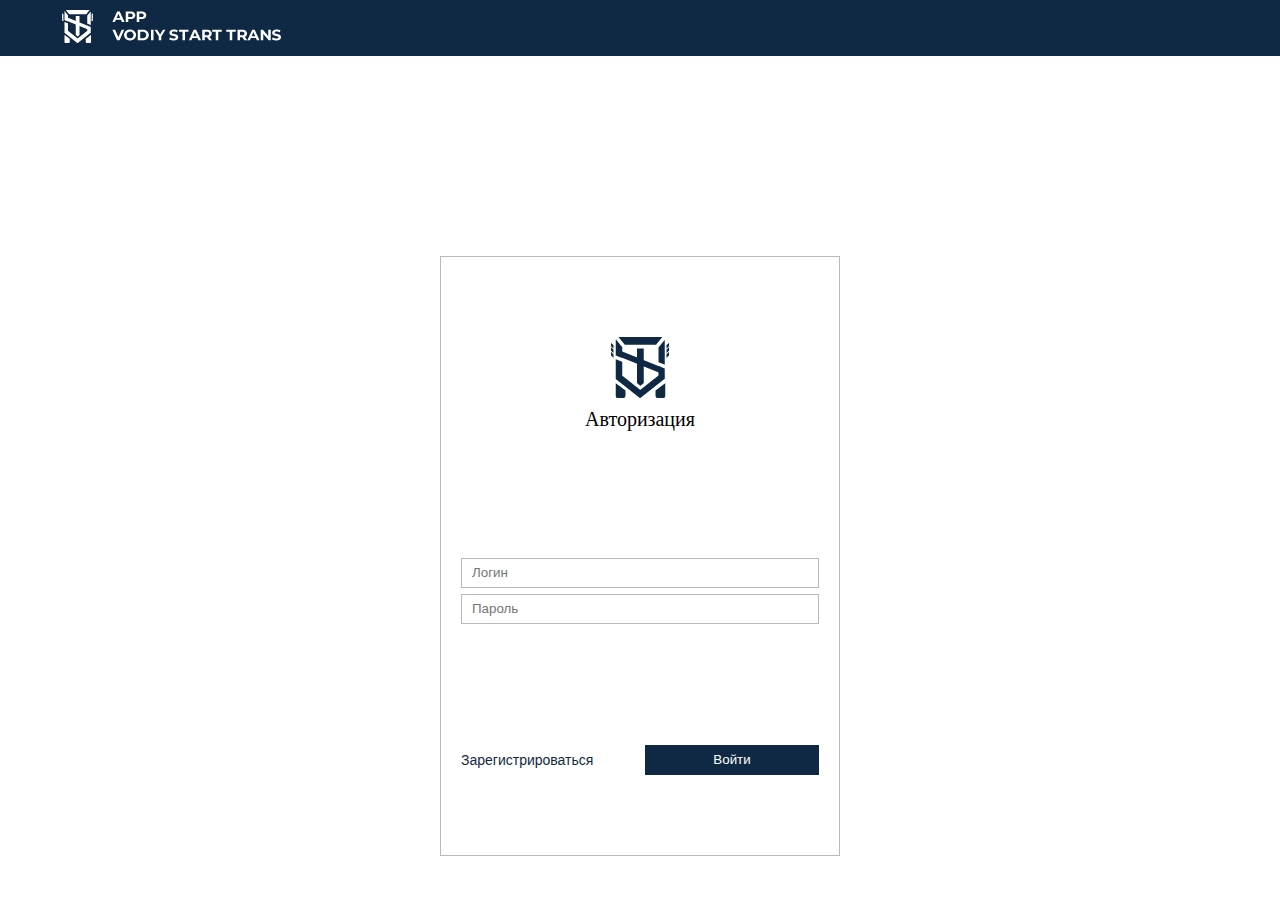
<file: login.html>
<!DOCTYPE html>
<html lang="en">

<head>
    <meta charset="UTF-8">
    <meta http-equiv="X-UA-Compatible" content="IE=edge">
    <meta name="viewport" content="width=device-width, initial-scale=1.0">
    <link href="res/css/style.css" rel="stylesheet">
    <link rel='stylesheet' href='https://cdn-uicons.flaticon.com/uicons-regular-rounded/css/uicons-regular-rounded.css'>
    <link rel="stylesheet" href="res/css/auth.css">
    <title>Добро пожаловать!</title>
</head>

<body>
    <header>
        <div class="container header_config">
            <a href="/"><img src="res/images/logo.png" alt="Logo"></a>
        </div>
    </header>
    <div class="main">
        <section class="auth">
            <div class="auth__header">
                <img src="res/images/logo-auth.png" alt="">
                <div class="auth__header-text">
                    Авторизация
                </div>
            </div>

            <div class="auth__values">
                <input type="text" required placeholder="Логин" class="login">
                <input type="password" required placeholder="Пароль" class="password">
            </div>
            <div class="row">
                <a id="reg">Зарегистрироваться</a>
                <button id="enter" >Войти</button>
            </div>
        </section>
        <section class="auth dnone">
            <div class="auth__header">
                <img src="res/images/logo-auth.png" alt="">
                <div class="auth__header-text">
                    Регистрация
                </div>
            </div>

            <div class="auth__values">
                <input type="text" required placeholder="Логин" class="login">
                <input type="password" required placeholder="Пароль" class="password">
                <input type="password" required placeholder="Подтвердите пароль" class="passwordrepeat">
            </div>
            <div class="row">
                <a id="auth">Авторизация</a>
                <button id="registrate">Зарегистрироваться</button>
            </div>
        </section>
    </div>
    <script src="res/js/auth.js"></script>
</body>

</html>
</file>
<file: res/css/style.css>
*{
    margin: 0;
    padding: 0;
    box-sizing: border-box;

}
body{
    overflow-x: hidden;
}
.container{
    max-width: calc(100vw - 120px);
    width: 100%;
}
header{
    width: 100vw;
    background-color: #0F2944;
    color: white;
    display: flex;
    justify-content: center;
    padding: 10px 0px;
}
.header_config {
    display: flex;
    align-items: center;
    justify-content: space-between;
}
.header__auth{
    color: white;
    text-decoration: none;
    font-size: 24px;
    display: flex;
    align-items:center;
    font-family: 'Montserrat' ,sans-serif;
    text-transform: uppercase;
}
.header__auth-username {
    font-size: 16px;
    margin-left: 10px;
}
.main__config{
    display: grid;
    grid-template-columns: 400px 1fr;
    height: calc(100vh - 57px);
}
.main__config-nav{
    width: 100%;
    height: 100%;
    background-color:#F6F6F6;
}
.main__config-nav-item {
    width: 100%;
    background-color: #FBFBFB;
    font-family: 'Montserrat', sans-serif;
    padding: 25px 0px 25px 60px;
    display: flex;
    align-items:center;
    cursor: pointer;
    transition: 500ms;
}
.main__config-nav-item:hover{
    background-color:#0f294409;
}
.main__config-nav-item i{
    margin-right: 10px;
}
.bg-none{
    background-color: #F6F6F6;
}
.form-content{
    margin-top: 40px;
    margin-left: 40px;
    width: 800px;
   font-family: Montserrat, sans-serif;
}
.form-content .form{
    width: 100%;
    display: grid;
    grid-template-columns: 1fr 1fr;
    grid-gap: 10px;
}
.form-content input{
    border: 1px solid rgb(184, 184, 184);
    height: 30px;
    width: 100%;
    display: block;
    margin-top: 6px;
    transition: 500ms;
    padding-left: 10px;
    padding-right: 10px;
}
.mass-input{
    grid-column: 1/3;
    margin-bottom: 10px;
}
.form-content input:focus{
    outline: none;
    border: 1px solid #0F2944;
}
.form-content button{
    background-color: #0F2944;
    color:white;
    height: 30px;
    border: none;
    font-family: Montserrat, sans-serif;
    grid-column: 2/2;
    grid-row: 4/4;
}


  .dropdown-content p {
    color: black;
    padding: 12px 16px;
    text-decoration: none;
    display: block;
    cursor: pointer;
    transition: 500ms;
}
  
  .dropdown-content p:hover {background-color: #f1f1f1}
  
  .dropdown:hover .dropdown-content {
    display: block;
  }
  

.dropdown {
    position: relative;
    display: inline-flex;
    align-items:center;
    border: 1px solid rgb(184, 184, 184);
    height: 30px;
    width: 100%;
    margin-top: 6px;
    padding-left: 10px;
    padding-right: 10px;
  }
  .dropbtn::after{
    content: '';
    width: 0px;
    height: 0px;
    border: 5px transparent solid;
    border-top: 5px rgb(46, 46, 46) solid;
    position: absolute;
    top: 13px;
    left: calc(100% - 20px);
  }
  
  .dropdown-content {
    display: none;
    position: absolute;
    background-color: #f9f9f9;
    min-width: 160px;
    box-shadow: 0px 8px 16px 0px rgba(0,0,0,0.2);
    padding: 10px 16px;
    z-index: 1;
    top: 29px;
    left: 0px;
    width: 100%;
  }
  
  .dropdown:hover .dropdown-content {
    display: block;
  }

  .form-content textarea {
     resize: none;
     width: 100%;
     height: 140px;
     margin-top: 10px;
     border: 1px solid rgb(184, 184, 184);
     padding: 10px;
     transition: 500ms;
}
.form-content textarea:focus{
    outline: none;
    border: 1px solid #0F2944;
    
}
.table{
    width: 100%;
    margin-top: 60px;
    border-collapse: collapse;
    border: 1px dashed #F6F6F6;
}
.table td{
    padding: 10px;
    border:none;
}
table, th, td {
    border: 1px solid rgba(0, 0, 0, 0.164);
    border-collapse: collapse;
}
.table tr:nth-child(even){
    background-color:#F6F6F6;
}
.table tr:hover{
    background-color:#1e579411;
    cursor: pointer;
}
</file>
<file: res/css/auth.css>
.main{
    display: flex;
    justify-content: space-around;
}
.auth{
    max-width: 400px;
    width: 100%;
    height: 600px;
    border: 1px solid rgb(184, 184, 184);
    display: flex;
    justify-content: space-around;
    padding: 20px;
    flex-direction: column;
    align-items: center;
    margin-top: 200px;
}
.auth img{
    width: 58px;
    height: 61px;
}
input{
    border: 1px solid rgb(184, 184, 184);
    height: 30px;
    width: 100%;
    display: block;
    margin-top: 6px;
    transition: 500ms;
    padding-left: 10px;
    padding-right: 10px;
}
input:focus{
    outline: none;
    border: 1px solid #0F2944;
}
.auth__values{
    width: 100%;
}
.auth__header{
    font-family: Montserrat, san-serif;
    display: flex;
    justify-content: center;
    flex-direction: column;
    align-items: center;
}
.auth__header-text{
    font-size: 20px;
    margin-top: 10px;
}
button{
    background-color: #0F2944;
    color:white;
    height: 30px;
    border: none;
    font-family: Montserrat, sans-serif;
    width: 100%;
    display: block;
    cursor: pointer;
}
.row{
    width: 100%;
    display: grid;
    grid-template-columns: 1fr 1fr;
    grid-gap: 10px;
    align-items: center;
}
a{
    text-decoration: none;
    font-family: Montserrat, sans-serif;
    font-size: 14px;
    color:#0F2944;
}
.dnone{
    display: none;
}
a{
    cursor: pointer;
}
</file>
